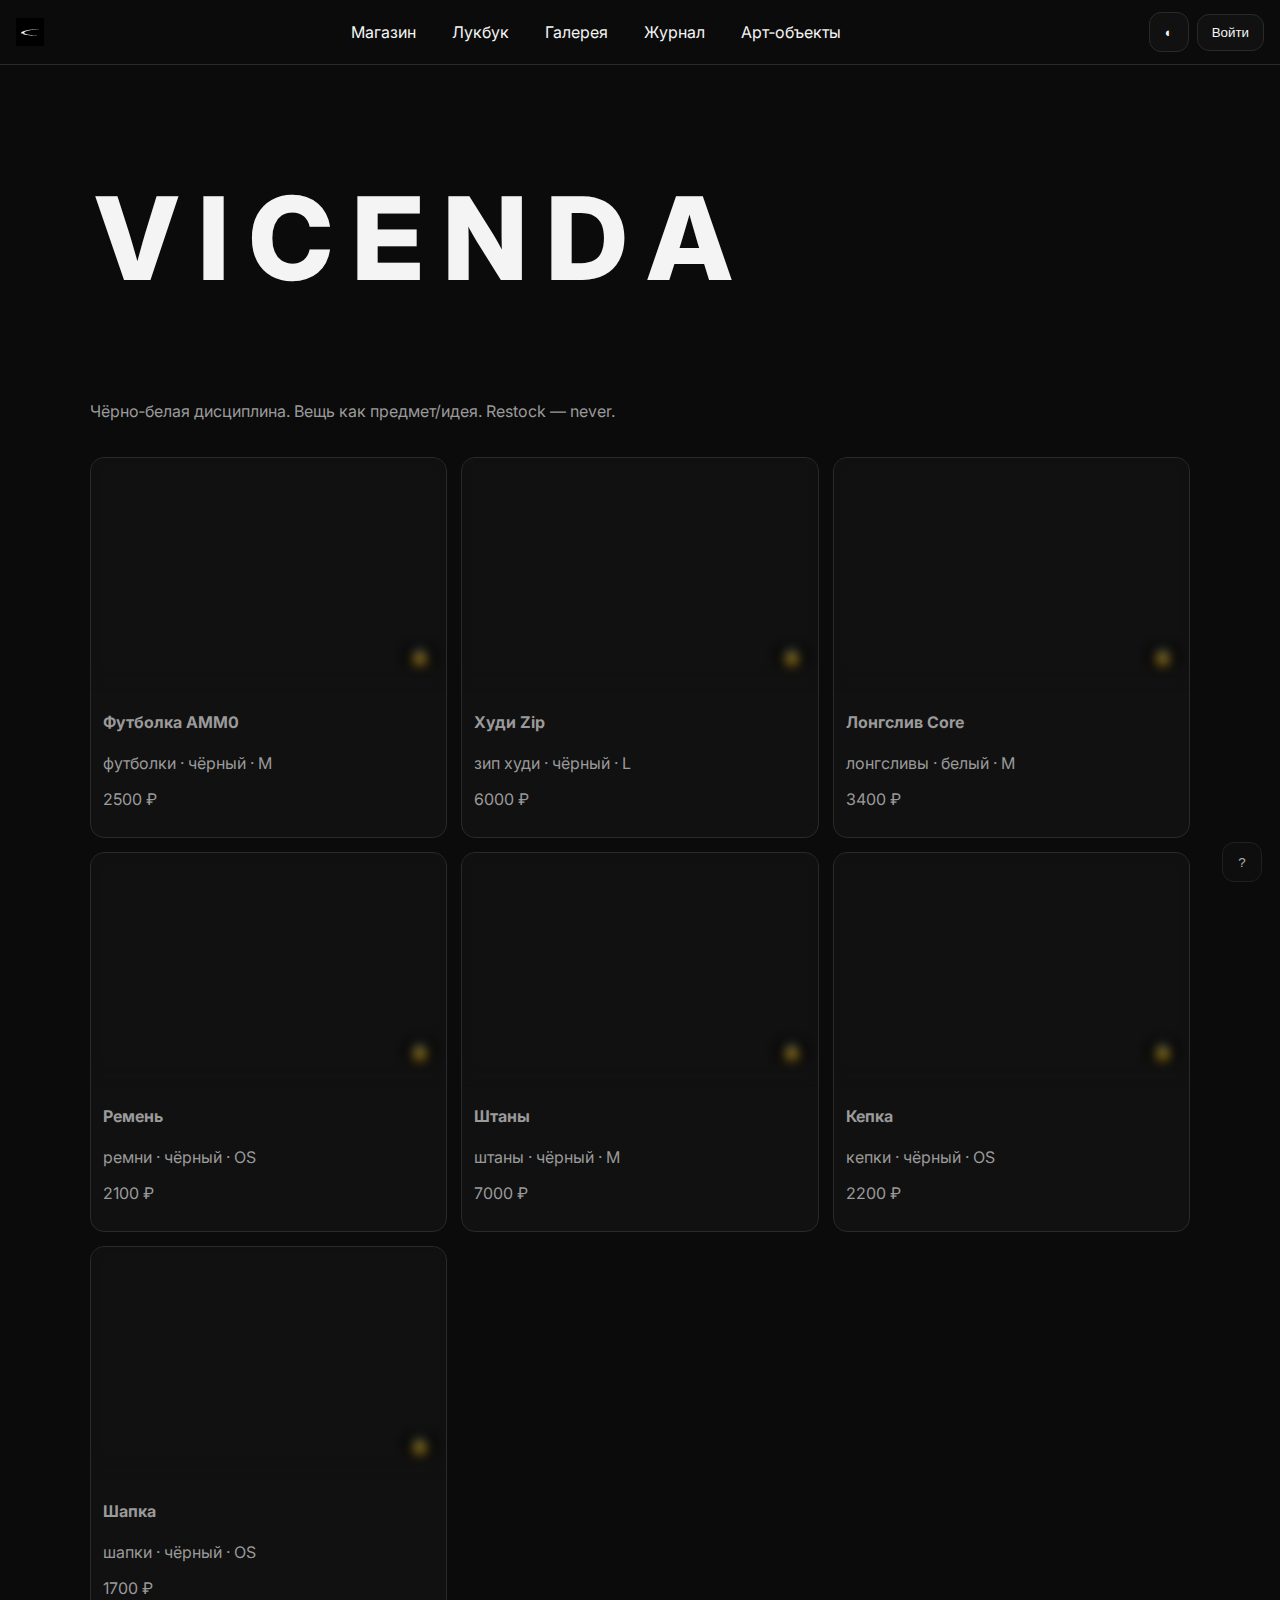
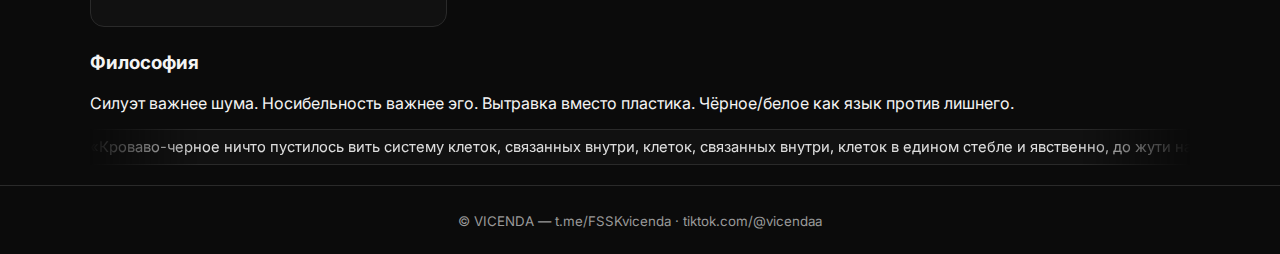
<file: index.html>
<!doctype html>
<html lang="ru">
<head>
  <meta charset="utf-8" />
  <meta name="viewport" content="width=device-width, initial-scale=1" />
  <title>VICENDA — strange/adequate wear</title>
  <link href="https://fonts.googleapis.com/css2?family=Inter:wght@400;500;600;800&display=swap" rel="stylesheet">
  <link rel="stylesheet" href="styles.css" />
</head>
<body>
  <header class="header">
    <a class="logo-wrap" href="index.html"><img class="logo" src="logo.svg" alt="VICENDA"/></a>
    <nav class="nav"><a href="#shop">Магазин</a><a href="lookbook.html">Лукбук</a><a href="gallery.html">Галерея</a><a href="journal.html">Журнал</a><a href="art.html">Арт‑объекты</a></nav>
    <div class="actions">
      <button class="icon-btn" id="themeBtn" title="Тема"><span class="icon">◐</span></button>
      <button class="btn" id="authBtn">Войти</button>
      <button class="icon-btn" id="burger" aria-expanded="false" aria-label="Меню">☰</button>
    </div>
  </header>

  <div class="drawer" id="drawer">
    <a href="#shop">Магазин</a>
    <a href="lookbook.html">Лукбук</a>
    <a href="gallery.html">Галерея</a>
    <a href="journal.html">Журнал</a>
    <a href="art.html">Арт‑объекты</a>
    <a href="#about">Философия</a>
    <div class="auth-actions"><button class="btn" id="drawerAuth">Войти</button></div>
  </div>

  <main>
    <section class="hero" style="display:grid; gap:12px; padding:20px 0">
      <h1 class="brand-word" id="brandWord"></h1>
      <p style="color:var(--muted); max-width:760px">Чёрно‑белая дисциплина. Вещь как предмет/идея. Restock — never.</p>
    </section>

    <section id="shop" class="grid"></section>

    <section id="about" style="margin-top:24px">
      <h3>Философия</h3>
      <p>Силуэт важнее шума. Носибельность важнее эго. Вытравка вместо пластика. Чёрное/белое как язык против лишнего.</p>
    </section>

    <section class="marquee" aria-label="Цитаты">
      <div class="marquee__inner" id="marqueeInner">
        <div class="q">«Кроваво-черное ничто пустилось вить систему клеток, связанных внутри, клеток, связанных внутри, клеток в едином стебле и явственно, до жути на фоне тьмы ввысь белым бил фонтан» <span class="author">— В. Набоков</span></div>
        <div class="q">«Иногда я бываю печален…» <span class="author">— Н. Гумилёв</span></div>
        <div class="q">Дисциплина формы — свобода идеи. <span class="author">— VICENDA</span></div>
        <div class="q">Чёрное/Белое — язык против лишнего. <span class="author">— VICENDA</span></div>
      </div>
    </section>
  </main>

  <footer>
    <small>© VICENDA — t.me/FSSKvicenda · tiktok.com/@vicendaa</small>
  </footer>

  <dialog class="auth" id="authDialog">
    <form method="dialog" id="authForm">
      <h3>Войти / Зарегистрироваться</h3>
      <input type="email" name="email" placeholder="Email" required>
      <input type="password" name="password" placeholder="Пароль" required>
      <div class="actions">
        <button class="btn" value="ok">Продолжить</button>
        <button class="btn ghost" value="cancel">Отмена</button>
      </div>
      <small>Демо без сервера: данные сохраняются локально.</small>
    </form>
  </dialog>

  <dialog class="collage" id="collageDialog">
    <div id="collageGrid" class="collage-grid"></div>
    <form method="dialog" style="margin-top:10px;text-align:center">
      <button class="btn ghost" value="close">Закрыть</button>
    </form>
  </dialog>

  <button class="secret-btn" id="secretBtn" title="Случайный коллаж">?</button>

  <script src="script.js"></script>
  <script>
    // render shop cards
    const shop = document.querySelector('#shop');
    if (shop){
      shop.innerHTML = catalog.map(it=>`
        <div class="card">
          <div class="ph img" style="background-image:url('${it.img}')"></div>
          <div class="meta">
            <h4>${it.title}</h4>
            <p>${it.category} · ${it.color} · ${it.size}</p>
            <p>${it.price} ₽</p>
          </div>
        </div>`).join('');
    }
  </script>
</body>
</html>
</file>
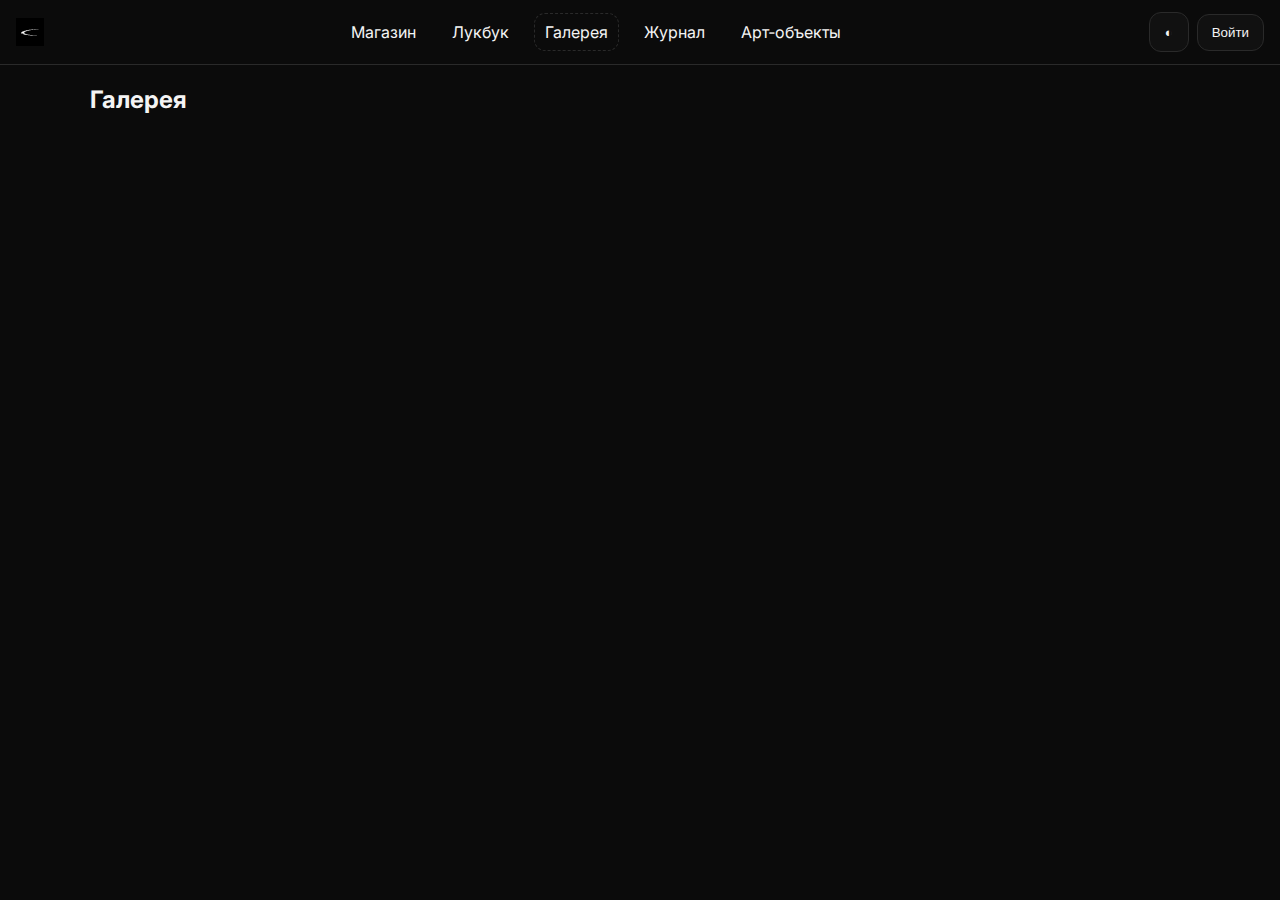
<file: gallery.html>
<!doctype html>
<html lang="ru">
<head>
  <meta charset="utf-8" />
  <meta name="viewport" content="width=device-width, initial-scale=1" />
  <title>VICENDA — Галерея</title>
  <link href="https://fonts.googleapis.com/css2?family=Inter:wght@400;500;600;800&display=swap" rel="stylesheet">
  <link rel="stylesheet" href="styles.css" />
</head>
<body>
  <header class="header">
    <a class="logo-wrap" href="index.html"><img class="logo" src="logo.svg" alt="VICENDA"/></a>
    <nav class="nav"><a href="index.html#shop">Магазин</a><a href="lookbook.html">Лукбук</a><a href="gallery.html" aria-current="page">Галерея</a><a href="journal.html">Журнал</a><a href="art.html">Арт‑объекты</a></nav>
    <div class="actions">
      <button class="icon-btn" id="themeBtn"><span class="icon">◐</span></button>
      <button class="btn" id="headerAuth">Войти</button>
      <button class="icon-btn" id="burger">☰</button>
    </div>
  </header>

  <div class="drawer" id="drawer">
    <a href="index.html#shop">Магазин</a>
    <a href="lookbook.html">Лукбук</a>
    <a href="gallery.html" aria-current="page">Галерея</a>
    <a href="journal.html">Журнал</a>
    <a href="art.html">Арт‑объекты</a>
    <div class="auth-actions"><button class="btn" id="drawerAuth">Войти</button></div>
  </div>

  <main>
    <h2>Галерея</h2>
    <div class="grid" id="galGrid"></div>
  </main>

  <dialog class="auth" id="authDialog">
    <form method="dialog" id="authForm">
      <h3>Войти / Зарегистрироваться</h3>
      <input type="email" name="email" placeholder="Email" required>
      <input type="password" name="password" placeholder="Пароль" required>
      <div class="actions">
        <button class="btn" value="ok">Продолжить</button>
        <button class="btn ghost" value="cancel">Отмена</button>
      </div>
      <small>Демо без сервера: данные сохраняются локально.</small>
    </form>
  </dialog>

  <script src="script.js"></script>
  <script>
    const tg = "https://cdn4.telesco.pe/file/[base64].jpg";
    const images = Array.from({length:12}, _=>tg);
    const grid = document.getElementById('galGrid');
    grid.innerHTML = images.map(src=>`
      <div class="card">
        <div class="ph img" style="background-image:url('${src}')"></div>
      </div>`).join('');
  </script>
</body>
</html>
</file>
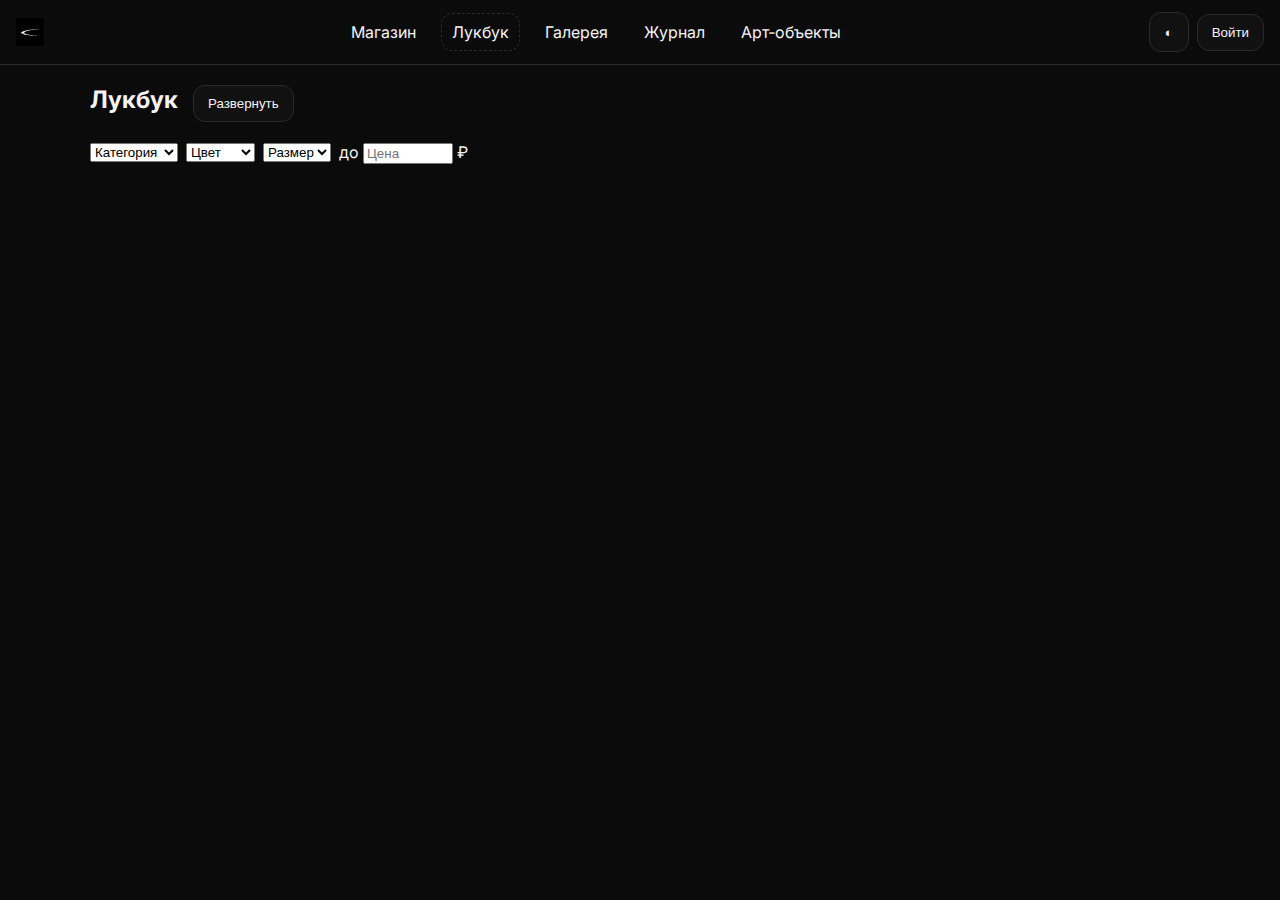
<file: lookbook.html>
<!doctype html>
<html lang="ru">
<head>
  <meta charset="utf-8" />
  <meta name="viewport" content="width=device-width, initial-scale=1" />
  <title>VICENDA — Lookbook</title>
  <link href="https://fonts.googleapis.com/css2?family=Inter:wght@400;500;600;800&display=swap" rel="stylesheet">
  <link rel="stylesheet" href="styles.css" />
</head>
<body>
  <header class="header">
    <a class="logo-wrap" href="index.html"><img class="logo" src="logo.svg" alt="VICENDA"/></a>
    <nav class="nav"><a href="index.html#shop">Магазин</a><a href="lookbook.html" aria-current="page">Лукбук</a><a href="gallery.html">Галерея</a><a href="journal.html">Журнал</a><a href="art.html">Арт‑объекты</a></nav>
    <div class="actions">
      <button class="icon-btn" id="themeBtn"><span class="icon">◐</span></button>
      <button class="btn" id="headerAuth">Войти</button>
      <button class="icon-btn" id="burger">☰</button>
    </div>
  </header>

  <div class="drawer" id="drawer">
    <a href="index.html#shop">Магазин</a>
    <a href="lookbook.html" aria-current="page">Лукбук</a>
    <a href="gallery.html">Галерея</a>
    <a href="journal.html">Журнал</a>
    <a href="art.html">Арт‑объекты</a>
    <div class="auth-actions"><button class="btn" id="drawerAuth">Войти</button></div>
  </div>

  <main>
    <h2>Лукбук <button class="btn ghost" id="expandBtn" style="margin-left:10px">Развернуть</button></h2>
    <form id="filters" class="row" style="gap:8px;margin:10px 0">
      <select name="category"><option value="">Категория</option><option>шапки</option><option>кепки</option><option>штаны</option><option>ремни</option><option>лонгсливы</option><option>зип худи</option><option>футболки</option></select>
      <select name="color"><option value="">Цвет</option><option>чёрный</option><option>белый</option></select>
      <select name="size"><option value="">Размер</option><option>OS</option><option>S</option><option>M</option><option>L</option><option>XL</option></select>
      <label>до <input type="number" name="maxprice" placeholder="Цена" style="width:90px"> ₽</label>
    </form>
    <div class="lb-grid"></div>
  </main>

  <dialog id="lbExpandDialog" class="collage">
    <div id="lbExpandGrid" class="collage-grid"></div>
    <form method="dialog" style="margin-top:10px;text-align:center">
      <button class="btn ghost" value="close">Закрыть</button>
    </form>
  </dialog>

  <dialog class="auth" id="authDialog">
    <form method="dialog" id="authForm">
      <h3>Войти / Зарегистрироваться</h3>
      <input type="email" name="email" placeholder="Email" required>
      <input type="password" name="password" placeholder="Пароль" required>
      <div class="actions">
        <button class="btn" value="ok">Продолжить</button>
        <button class="btn ghost" value="cancel">Отмена</button>
      </div>
      <small>Демо без сервера: данные сохраняются локально.</small>
    </form>
  </dialog>

  <script src="script.js"></script>
  <script>
  // Lookbook dataset: 2 items per category
  const tg = "https://cdn4.telesco.pe/file/[base64].jpg";
  const lbItems = [
    {title:'Шапка #1', category:'шапки', color:'чёрный', size:'OS', price:1700, img:tg},
    {title:'Шапка #2', category:'шапки', color:'чёрный', size:'OS', price:1800, img:tg},
    {title:'Кепка #1', category:'кепки', color:'чёрный', size:'OS', price:2200, img:tg},
    {title:'Кепка #2', category:'кепки', color:'белый', size:'OS', price:2300, img:tg},
    {title:'Штаны #1', category:'штаны', color:'чёрный', size:'M', price:6900, img:tg},
    {title:'Штаны #2', category:'штаны', color:'чёрный', size:'L', price:7100, img:tg},
    {title:'Ремень #1', category:'ремни', color:'чёрный', size:'OS', price:1900, img:tg},
    {title:'Ремень #2', category:'ремни', color:'чёрный', size:'OS', price:2100, img:tg},
    {title:'Лонгслив #1', category:'лонгсливы', color:'белый', size:'M', price:3200, img:tg},
    {title:'Лонгслив #2', category:'лонгсливы', color:'чёрный', size:'L', price:3400, img:tg},
    {title:'Зип худи #1', category:'зип худи', color:'чёрный', size:'M', price:5900, img:tg},
    {title:'Зип худи #2', category:'зип худи', color:'чёрный', size:'L', price:6100, img:tg},
    {title:'Футболка #1', category:'футболки', color:'чёрный', size:'M', price:2500, img:tg},
    {title:'Футболка #2', category:'футболки', color:'белый', size:'L', price:2600, img:tg},
  ];
  const grid = document.querySelector('.lb-grid');
  function render(items){
    grid.innerHTML = items.map(it=>`
      <div class="card">
        <div class="ph img lb" style="background-image:url('${it.img}')"></div>
        <div class="meta">
          <h4>${it.title}</h4>
          <p>${it.category} · ${it.color} · ${it.size}</p>
          <p>${it.price} ₽</p>
        </div>
      </div>`).join('');
  }
  render(lbItems);
  const form = document.querySelector('#filters');
  form?.addEventListener('input', ()=>{
    const cat = form.querySelector('[name=category]').value;
    const color = form.querySelector('[name=color]').value;
    const size = form.querySelector('[name=size]').value;
    const maxp = parseInt(form.querySelector('[name=maxprice]').value||'999999',10);
    const out = lbItems.filter(it=>(!cat||it.category===cat)&&(!color||it.color===color)&&(!size||it.size===size)&&it.price<=maxp);
    render(out);
  });
  document.getElementById('expandBtn')?.addEventListener('click', ()=>{
    const d = document.getElementById('lbExpandDialog');
    const g = document.getElementById('lbExpandGrid');
    g.innerHTML = grid.innerHTML.replaceAll('class="ph img lb"', 'class="ph img lb" style="height:240px"');
    d.showModal();
  });
  </script>
</body>
</html>
</file>
<file: styles.css>
:root{
  --bg:#0b0b0b; --text:#f4f4f4; --muted:#9a9a9a; --card:#111; --border:#2a2a2a;
}
:root.light{
  --bg:#fafafa; --text:#0b0b0b; --muted:#5a5a5a; --card:#fff; --border:#e5e5e5;
}
*{ box-sizing:border-box }
html,body{ margin:0; padding:0; background:var(--bg); color:var(--text); font-family:Inter, system-ui, -apple-system, Segoe UI, Roboto, Arial, sans-serif; }
a{ color:inherit; text-decoration:none }
img{ max-width:100%; display:block }
.header{ position:sticky; top:0; z-index:30; display:flex; align-items:center; justify-content:space-between; gap:14px;
  padding:12px 16px; background:var(--bg); border-bottom:1px solid var(--border); }
.logo{ height:28px; filter: invert(0) grayscale(1); }
:root.light .logo{ filter: invert(1) grayscale(1); }
.nav{ display:flex; gap:16px; align-items:center }
.nav a{ padding:8px 10px; border-radius:10px }
.nav a[aria-current="page"]{ outline:1px dashed var(--border) }
.actions{ display:flex; gap:8px; align-items:center }
.btn, .icon-btn{ cursor:pointer; border:1px solid var(--border); background:var(--card); color:var(--text);
  border-radius:12px; padding:10px 14px; }
.icon-btn{ width:40px; height:40px; display:grid; place-items:center }
main{ width:min(1100px, 96vw); margin:20px auto; }
.grid{ display:grid; grid-template-columns: repeat(3, 1fr); gap:14px }
.card{ border:1px solid var(--border); background:var(--card); border-radius:14px; overflow:hidden }
.ph.img{ height:220px; background:#111 center/cover no-repeat; position:relative; filter: blur(6px); transition:.35s; }
.ph.img::after{ content:"🔒"; position:absolute; inset:auto 10px 10px auto; background:rgba(0,0,0,.6); color:#fff; padding:4px 8px; border-radius:8px; font-size:14px; }
.card:hover .ph.img{ filter: blur(0); transform: scale(1.03); }
.meta{ padding:12px; color:var(--muted) }
.row{ display:flex; flex-wrap:wrap; align-items:center }
footer{ padding:24px; color:var(--muted); text-align:center; border-top:1px solid var(--border) }

/* drawer */
@media (max-width: 720px){
  .header{ padding:8px 10px }
  .logo{ height:24px }
  .nav{ display:none }
}
.drawer{ position:fixed; top:0; left:0; height:100dvh; width:min(78vw, 320px); background:var(--card); border-right:1px solid var(--border);
  translate:-100% 0; transition: translate .3s ease; padding:16px; display:flex; flex-direction:column; gap:10px; z-index:50; }
.drawer.open{ translate:0 0; }
.drawer .auth-actions{ margin-top:auto; display:flex; gap:8px }
#burger{ display:none }
@media (max-width: 720px){
  #burger{ display:block }
}

/* marquee */
.marquee{ position:relative; overflow:hidden; border-top:1px solid var(--border); border-bottom:1px solid var(--border); background:var(--card);
  mask-image: linear-gradient(90deg, transparent 0, #000 10%, #000 90%, transparent 100%);
}
.marquee__inner{ display:flex; gap:40px; white-space:nowrap; will-change: transform; padding:8px 0; animation: marquee 25s linear infinite }
@keyframes marquee{ to{ transform: translateX(-50%) } }
.marquee .q{ opacity:.9; font-size:.92rem }
.marquee .author{ color:var(--muted); margin-left:6px }

/* brand word */
.brand-word{ font-size: clamp(38px, 9vw, 120px); font-weight:800; letter-spacing:.04em; line-height:.95; display:flex; gap:.05em }
.brand-letter{ position:relative; display:inline-block; padding:.02em .04em; transition: transform .25s ease }
.brand-letter:hover{ transform: translateY(-3px) rotate(-1deg) }
.brand-letter::after{
  content:""; position:absolute; inset:0; background-position:center; background-size:cover; opacity:0; transition: opacity .25s ease, transform .25s ease;
  -webkit-mask-image: linear-gradient(#000 0 0); mask-image: linear-gradient(#000 0 0);
}
.brand-letter:hover::after{ opacity:1; transform: scale(1.03) }

/* auth modal */
dialog.auth{ border:1px solid var(--border); background:var(--card); color:var(--text); border-radius:14px; padding:18px; width:min(420px, 92vw) }
.auth form{ display:grid; gap:10px }
.auth input{ width:100%; padding:10px 12px; border-radius:10px; border:1px solid var(--border); background:transparent; color:var(--text) }
.auth .actions{ display:flex; justify-content:space-between }
.auth small{ color:var(--muted) }

/* collage */
.secret-btn{ position:fixed; bottom:18px; right:18px; width:40px; height:40px; border-radius:12px; border:1px solid var(--border);
  background:var(--card); color:var(--text); cursor:pointer; opacity:.7; z-index:40 }
.secret-btn:hover{ opacity:1; transform: translateY(-2px) }
dialog.collage{ border:1px solid var(--border); background:var(--card); color:var(--text); border-radius:16px; padding:14px; width:min(900px, 96vw) }
dialog.collage::backdrop{ backdrop-filter: blur(8px) }
.collage-grid{ display:grid; grid-template-columns: repeat(4, 1fr); gap:8px }
.collage-grid img{ width:100%; height:160px; object-fit:cover; border-radius:8px; filter: grayscale(1) }

/* lookbook */
.lb-grid{ display:grid; grid-template-columns: repeat(3, 1fr); gap:14px }
@media (max-width: 900px){ .grid, .lb-grid{ grid-template-columns: repeat(2, 1fr) } }
@media (max-width: 560px){ .grid, .lb-grid{ grid-template-columns: 1fr } }

/* journal flipbook (desktop) */
.flipbook{ perspective: 2000px }
.book-container{ position:relative; margin:24px auto; width:min(980px, 96vw); height:min(680px, 75vh) }
.page3d{ position:absolute; width:100%; height:100%; transform-origin:left center; background:var(--card); border:1px solid var(--border);
  border-radius:14px; overflow:hidden; box-shadow: 0 30px 60px rgba(0,0,0,.35);
  background-image: radial-gradient(100% 10% at 30% 0%, rgba(255,255,255,.09), transparent 60%),
                    linear-gradient(120deg, rgba(255,255,255,.08), transparent 40%, rgba(255,255,255,.08) 60%, transparent 85%);
  will-change: transform;
}
.page3d .content{ padding:24px; display:grid; gap:10px }
.page3d .img{ height:320px; border-radius:10px; background:#111 center/cover no-repeat; filter: blur(6px); transition:.35s }
.page3d:hover .img{ filter: blur(0); transform: scale(1.02) }
.controls{ display:flex; justify-content:space-between; gap:8px; margin-top:12px }
@media (max-width: 720px){
  .flipbook{ perspective: none }
  .page3d{ position:relative; transform:none !important }
}
</file>
